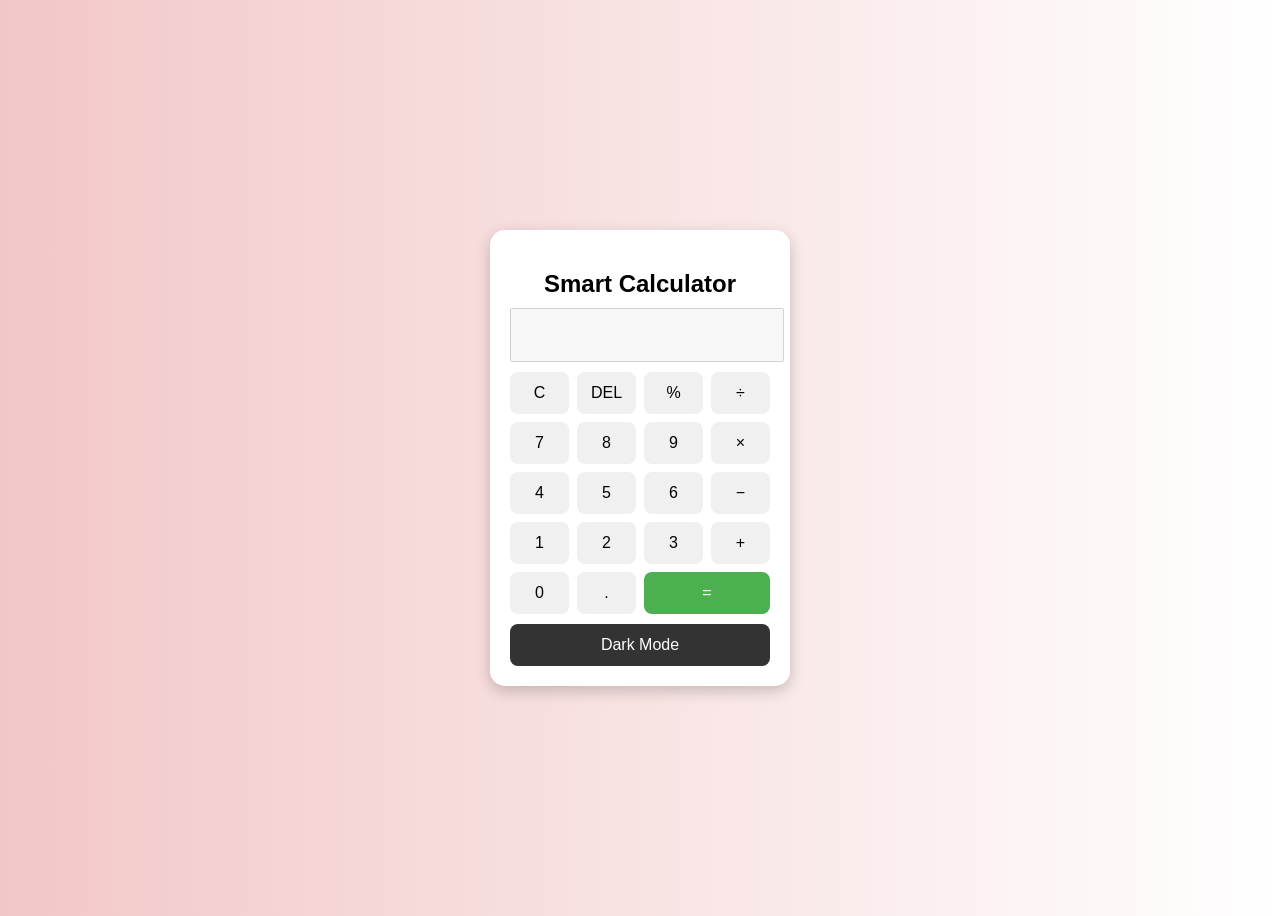
<file: calculator/index.html>
<!DOCTYPE html>
<html lang="en">
<head>
  <meta charset="UTF-8">
  <title>Smart Calculator by Muskan</title>
  <link rel="stylesheet" href="style.css">
</head>
<body>

<div class="container">
  <h2>Smart Calculator</h2>
  <input type="text" id="display" disabled>

  <div class="buttons">
    <button onclick="clearDisplay()">C</button>
    <button onclick="deleteLast()">DEL</button>
    <button onclick="append('%')">%</button>
    <button onclick="append('/')">÷</button>

    <button onclick="append('7')">7</button>
    <button onclick="append('8')">8</button>
    <button onclick="append('9')">9</button>
    <button onclick="append('*')">×</button>

    <button onclick="append('4')">4</button>
    <button onclick="append('5')">5</button>
    <button onclick="append('6')">6</button>
    <button onclick="append('-')">−</button>

    <button onclick="append('1')">1</button>
    <button onclick="append('2')">2</button>
    <button onclick="append('3')">3</button>
    <button onclick="append('+')">+</button>

    <button onclick="append('0')">0</button>
    <button onclick="append('.')">.</button>
    <button class="equal" onclick="calculate()">=</button>
  </div>

  <button class="mode" onclick="toggleMode()"> Dark Mode</button>
</div>

<script src="script.js"></script>
</body>
</html>
</file>
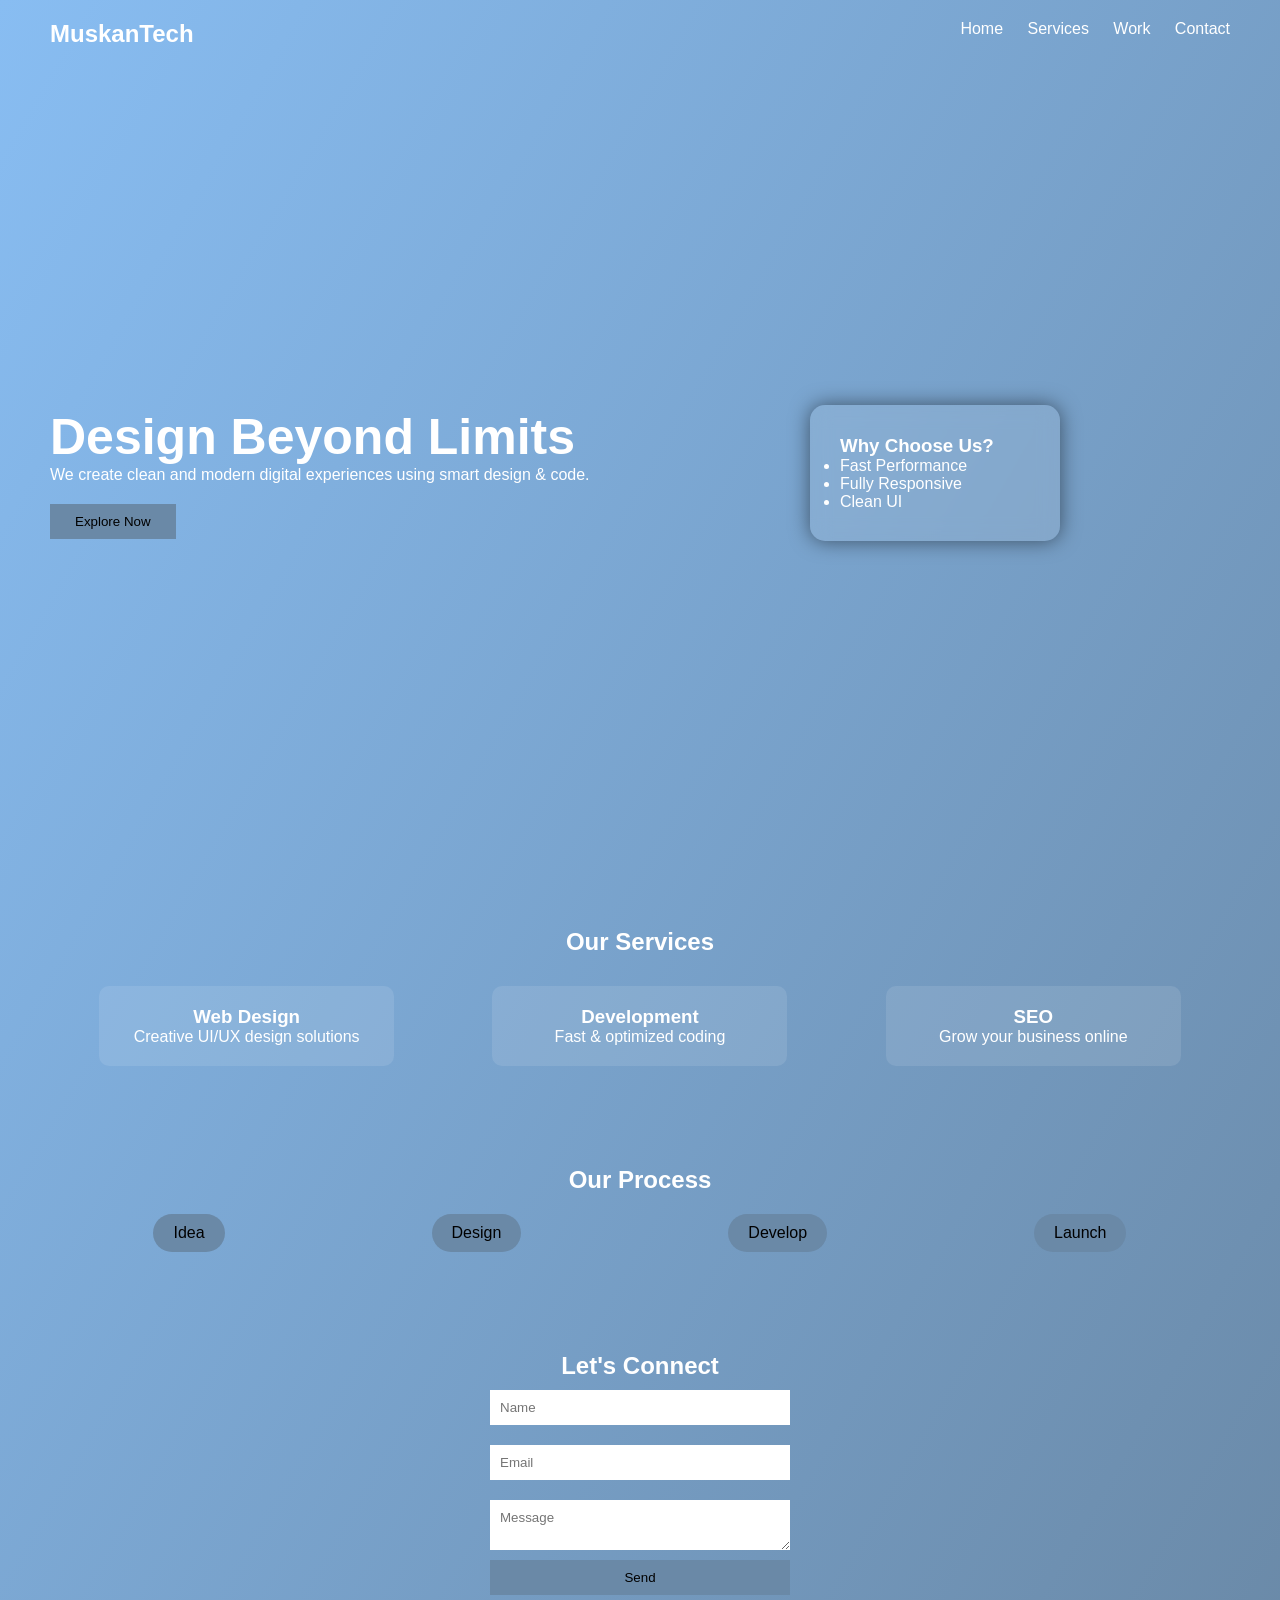
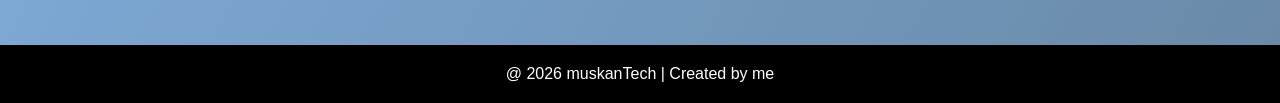
<file: Landing page/index.html>
<!DOCTYPE html>
<html lang="en">
<head>
  <meta charset="UTF-8">
  <meta name="viewport" content="width=device-width, initial-scale=1.0">
  <title>muskan Tech</title>
  <link rel="stylesheet" href="style.css">
</head>
<body>

<!-- Navbar -->
<header class="navbar">
  <h2 class="logo">MuskanTech </h2>
  <nav>
    <a href="#">Home</a>
    <a href="#services">Services</a>
    <a href="#work">Work</a>
    <a href="#contact">Contact</a>
  </nav>
</header>

<!-- Hero Section -->
<section class="hero">
  <div class="left">
    <h1>Design Beyond Limits</h1>
    <p>We create clean and modern digital experiences using smart design & code.</p>
    <button>Explore Now</button>
  </div>

  <div class="right">
    <div class="glass-card">
      <h3>Why Choose Us?</h3>
      <ul>
        <li> Fast Performance</li>
        <li> Fully Responsive</li>
        <li> Clean UI</li>
      </ul>
    </div>
  </div>
</section>

<!-- Services -->
<section class="services" id="services">
  <h2>Our Services</h2>
  <div class="grid">
    <div class="service-box">
      <h3>Web Design</h3>
      <p>Creative UI/UX design solutions</p>
    </div>
    <div class="service-box">
      <h3>Development</h3>
      <p>Fast & optimized coding</p>
    </div>
    <div class="service-box">
      <h3>SEO</h3>
      <p>Grow your business online</p>
    </div>
  </div>
</section>

<!-- Work Section -->
<section class="work" id="work">
  <h2>Our Process</h2>
  <div class="timeline">
    <div>Idea</div>
    <div>Design</div>
    <div>Develop</div>
    <div>Launch</div>
  </div>
</section>

<!-- Contact -->
<section class="contact" id="contact">
  <h2>Let's Connect</h2>
  <form>
    <input type="text" placeholder="Name">
    <input type="email" placeholder="Email">
    <textarea placeholder="Message"></textarea>
    <button>Send</button>
  </form>
</section>

<!-- Footer -->
<footer>
  <p>@ 2026 muskanTech | Created by me </p>
</footer>

</body>
</html>
</file>
<file: calculator/style.css>
body {
  font-family: Arial, sans-serif;
  background: linear-gradient(to right,  #F2C7C7,#FFFFFF);


  display: flex;
  justify-content: center;
  align-items: center;
  height: 100vh;
  transition: 0.3s;
}

.container {
  background: white;
  padding: 20px;
  border-radius: 15px;
  text-align: center;
  width: 260px;
  box-shadow: 0 5px 15px rgba(0,0,0,0.2);
}

h2 {
  margin-bottom: 10px;
}

#display {
  width: 100%;
  height: 40px;
  font-size: 18px;
  margin-bottom: 10px;
  text-align: right;
  padding: 5px;
}

.buttons {
  display: grid;
  grid-template-columns: repeat(4, 1fr);
  gap: 8px;
}

button {
  padding: 12px;
  font-size: 16px;
  border: none;
  border-radius: 8px;
  background: #f0f0f0;
  cursor: pointer;
  transition: 0.2s;
}

button:hover {
  background: #ddd;
}

.equal {
  grid-column: span 2;
  background: #4CAF50;
  color: white;
}

.mode {
  margin-top: 10px;
  width: 100%;
  background: #333;
  color: white;
}

/* Dark Mode */
.dark {
  background: #121212;
}

.dark .container {
  background: #1e1e1e;
  color: white;
}

.dark button {
  background: #333;
  color: white;
}
</file>
<file: Landing page/style.css>
* {
  margin: 0;
  padding: 0;
  box-sizing: border-box;
  font-family: 'Segoe UI', sans-serif;
}

/* Background */
body {
  background: linear-gradient(120deg, #88bdf2, #6A89A7);
  color: white;
}

/* Navbar */
.navbar  {
  display: flex;
  justify-content: space-between;
  padding: 20px 50px;
}

.navbar a {
  margin-left: 20px;
  text-decoration: none;
  color: white;
  transition: 0.3s;
}

.navbar a:hover {
  color: #6A89A7;
}

/* Hero */
.hero {
  display: flex;
  height: 90vh;
  align-items: center;
  padding: 50px;
}

.left {
  flex: 1;
}

.left h1 {
  font-size: 50px;
}

.left button {
  margin-top: 20px;
  padding: 10px 25px;
  border: none;
/* Hero */
  background:#6A89A7 ;
  color: black;
  cursor: pointer;
}

/* Glass Card */
.right {
  flex: 1;
  display: flex;
  justify-content: center;
}

.glass-card {
  backdrop-filter: blur(10px);
  background: rgba(255,255,255,0.1);
  padding: 30px;
  border-radius: 15px;
  width: 250px;
  box-shadow: 0 0 20px rgba(0,0,0,0.5);
}

/* Services */
.services {
  padding: 50px;
  text-align: center;
}

.grid {
  display: flex;
  justify-content: space-around;
  margin-top: 30px;
}

.service-box {
  background: rgba(255,255,255,0.1);
  padding: 20px;
  width: 25%;
  border-radius: 10px;
  transition: 0.3s;
}

.service-box:hover {
  transform: scale(1.05);
}

/* Timeline */
.work {
  padding: 50px;
  text-align: center;
}

.timeline {
  display: flex;
  justify-content: space-around;
  margin-top: 20px;
}

.timeline div {
  background: #6A89A7;
  color: black;
  padding: 10px 20px;
  border-radius: 20px;
}

/* Contact */
.contact {
  padding: 50px;
  text-align: center;
}

.contact form {
  display: flex;
  flex-direction: column;
  width: 300px;
  margin: auto;
}

.contact input, textarea {
  margin: 10px 0;
  padding: 10px;
  border: none;
}

.contact button {
  background: #6A89A7;
  border: none;
  padding: 10px;
  cursor: pointer;
}

/* Footer */
footer {
  text-align: center;
  padding: 20px;
  background: black;
}

/* Responsive */
@media(max-width: 768px) {
  .hero {
    flex-direction: column;
    text-align: center;
  }

  .grid {
    flex-direction: column;
    align-items: center;
  }

  .service-box {
    width: 80%;
    margin-bottom: 20px;
  }

  .timeline {
    flex-direction: column;
  }

  .timeline div {
    margin: 10px 0;
  }
}
</file>
